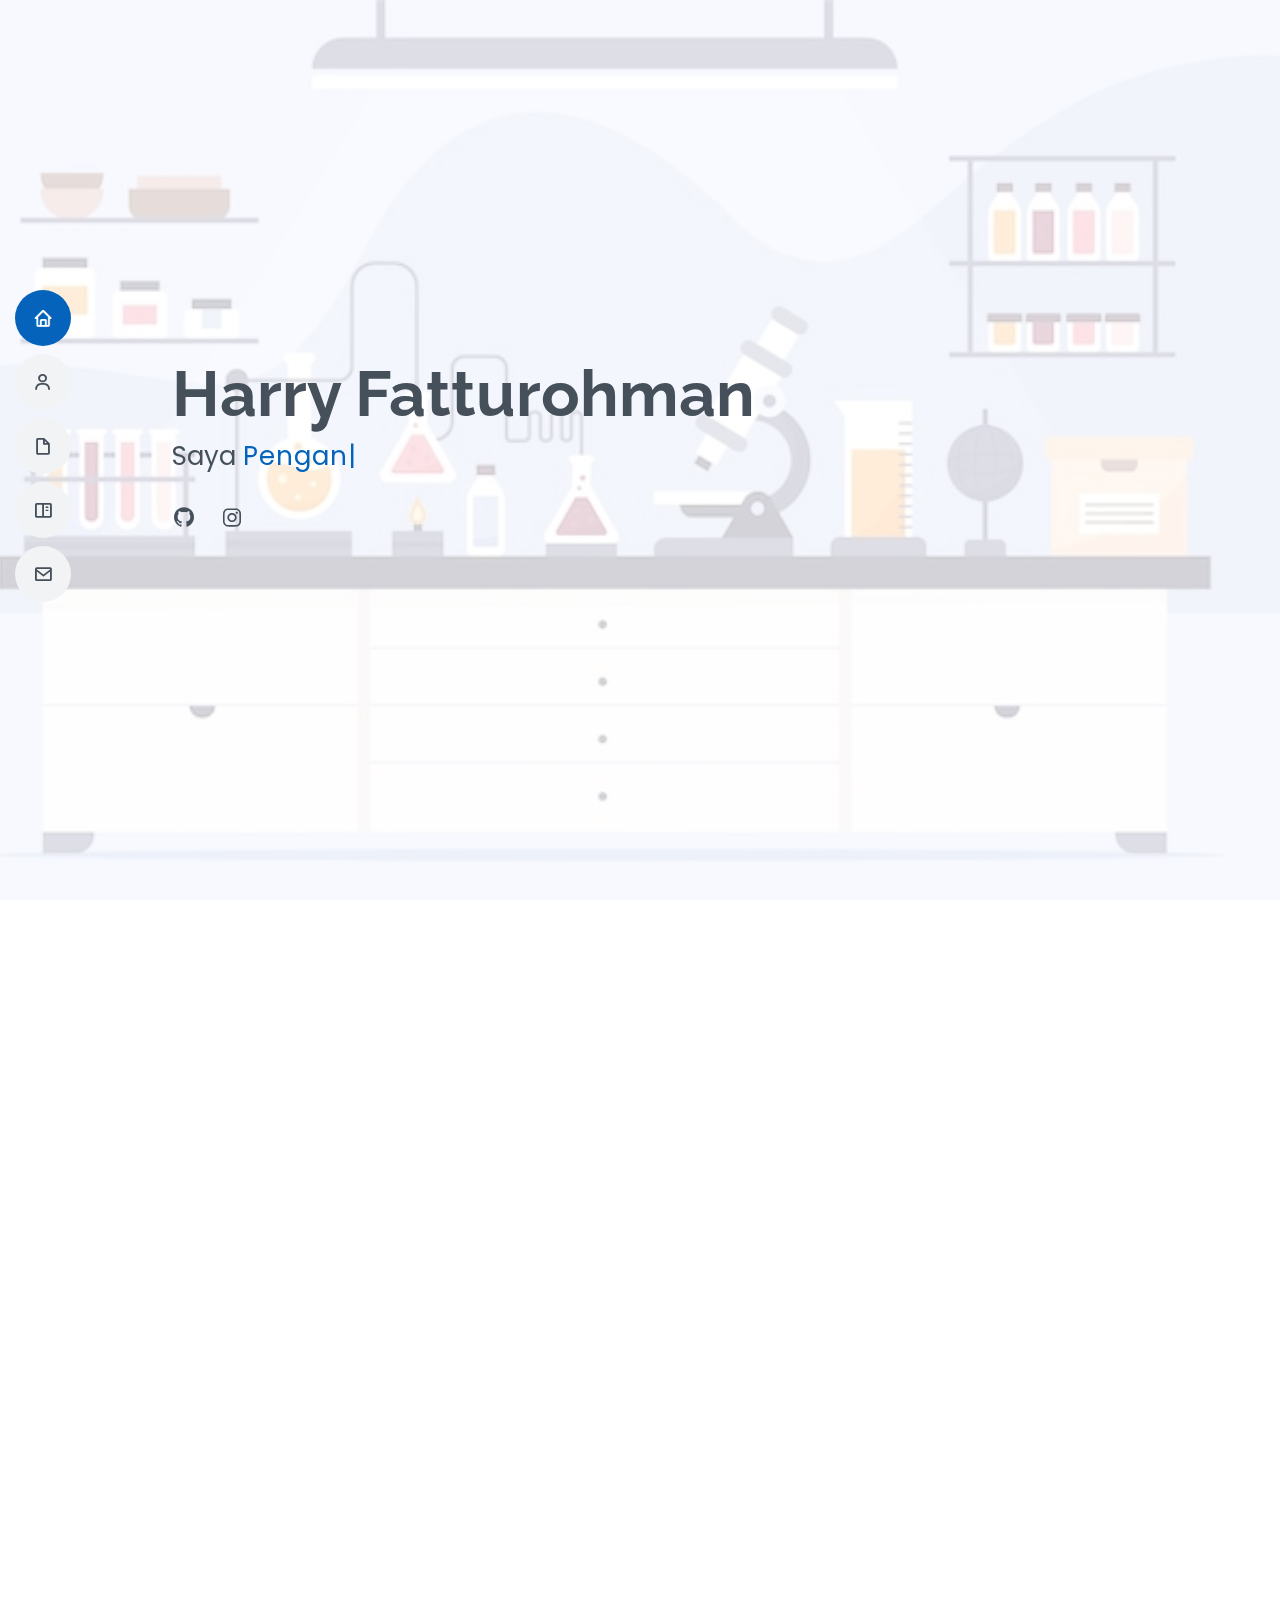
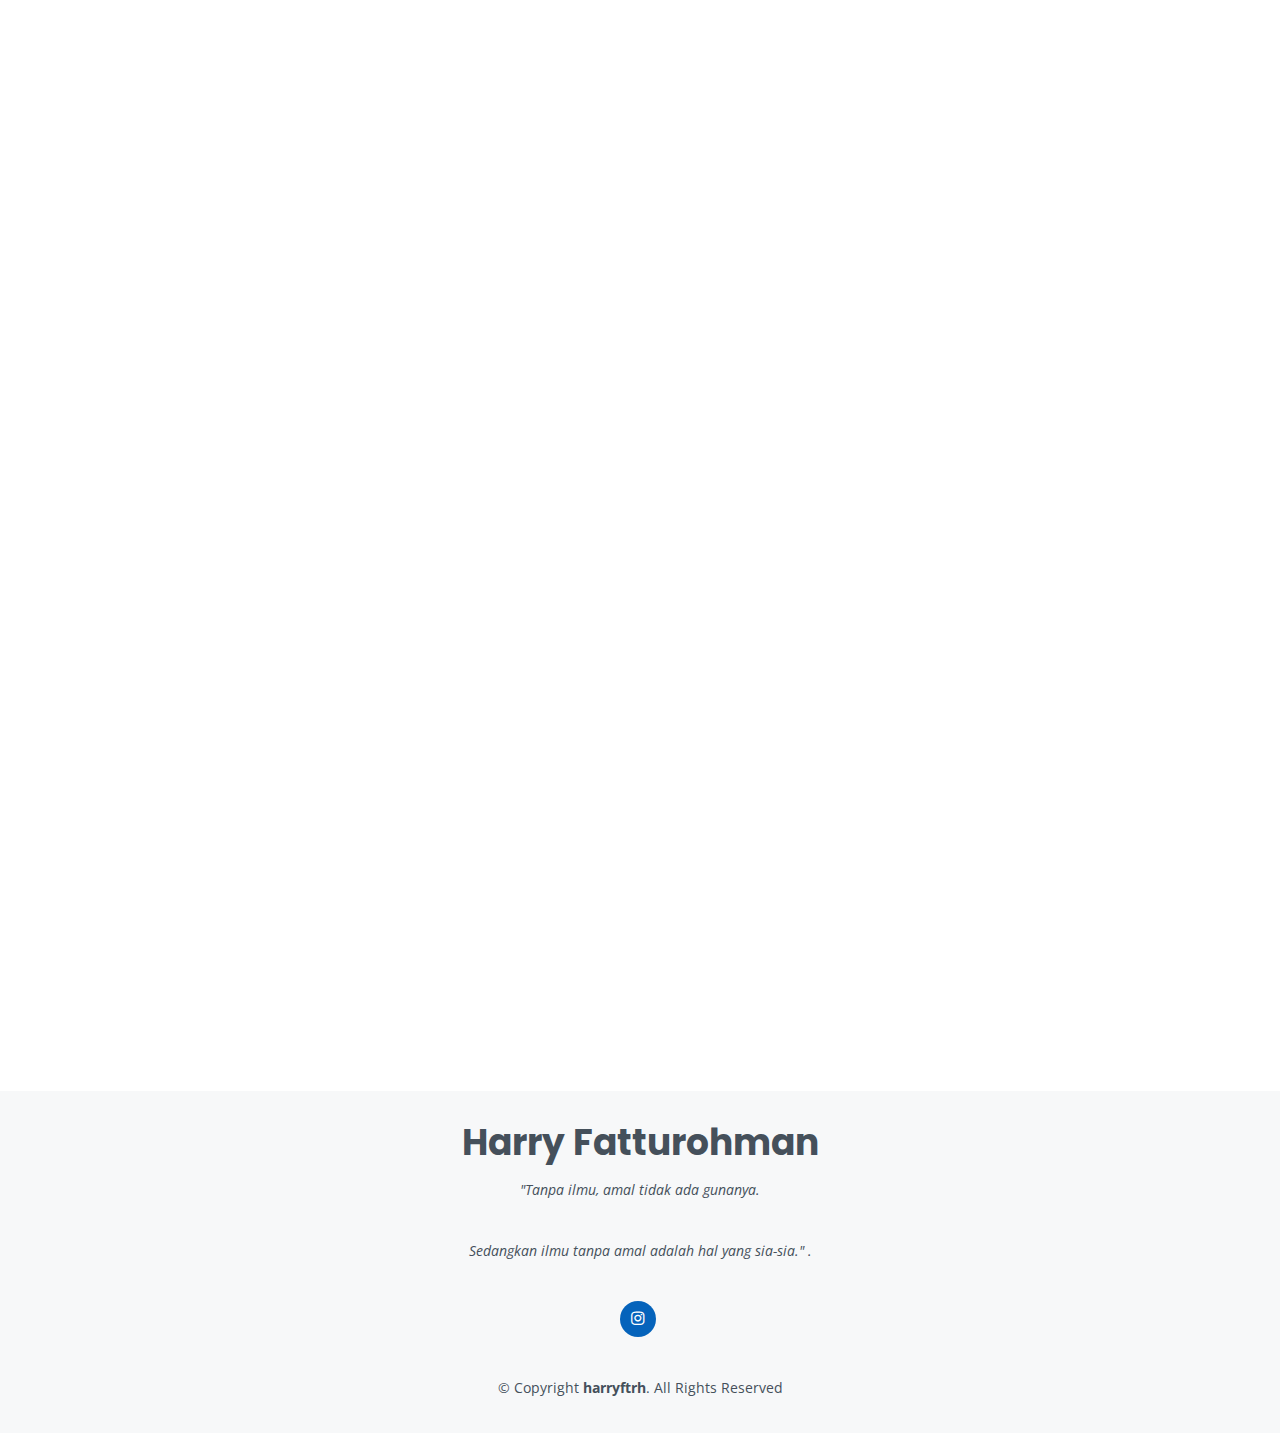
<file: index.html>
<!DOCTYPE html>
<html lang="en">

<head>
  <meta charset="utf-8">
  <meta content="width=device-width, initial-scale=1.0" name="viewport">

  <title>Harry Fatturohman</title>
  <meta content="" name="description">
  <meta content="" name="keywords">

  <!-- Favicons -->
  <link href="assets/img/fav.png" rel="icon">
  <link href="assets/img/fav.png" rel="apple-touch-icon">

  <!-- Google Fonts -->
  <link href="https://fonts.googleapis.com/css?family=Open+Sans:300,300i,400,400i,600,600i,700,700i|Raleway:300,300i,400,400i,500,500i,600,600i,700,700i|Poppins:300,300i,400,400i,500,500i,600,600i,700,700i" rel="stylesheet">

  <!-- Vendor CSS Files -->
  <link href="assets/vendor/aos/aos.css" rel="stylesheet">
  <link href="assets/vendor/bootstrap/css/bootstrap.min.css" rel="stylesheet">
  <link href="assets/vendor/bootstrap-icons/bootstrap-icons.css" rel="stylesheet">
  <link href="assets/vendor/boxicons/css/boxicons.min.css" rel="stylesheet">
  <link href="assets/vendor/glightbox/css/glightbox.min.css" rel="stylesheet">
  <link href="assets/vendor/swiper/swiper-bundle.min.css" rel="stylesheet">

  <!-- Template Main CSS File -->
  <link href="assets/css/style.css" rel="stylesheet">
</head>

<body>

  <!-- ======= Mobile nav toggle button ======= -->
  <button type="button" class="mobile-nav-toggle d-xl-none"><i class="bi bi-list mobile-nav-toggle"></i></button>
  <i class="bi bi-list mobile-nav-toggle d-lg-none"></i>
  <!-- ======= Header ======= -->
  <header id="header" class="d-flex flex-column justify-content-center">

    <nav id="navbar" class="navbar nav-menu">
      <ul>
        <li><a href="#hero" class="nav-link scrollto active"><i class="bx bx-home"></i> <span>Home</span></a></li>
        <li><a href="#about" class="nav-link scrollto"><i class="bx bx-user"></i> <span>About</span></a></li>
        <li><a href="#resume" class="nav-link scrollto"><i class="bx bx-file-blank"></i> <span>Resume</span></a></li>
        <li><a href="#portfolio" class="nav-link scrollto"><i class="bx bx-book-content"></i> <span>Portfolio</span></a></li>
        <!-- <li><a href="#services" class="nav-link scrollto"><i class="bx bx-server"></i> <span>Services</span></a></li> -->
        <li><a href="#contact" class="nav-link scrollto"><i class="bx bx-envelope"></i> <span>Contact</span></a></li>
      </ul>
    </nav><!-- .nav-menu -->

  </header><!-- End Header -->

  <!-- ======= Hero Section ======= -->
  <section id="hero" class="d-flex flex-column justify-content-center">
    <div class="container" data-aos="zoom-in" data-aos-delay="100">
      <h1>Harry Fatturohman</h1>
      <p>Saya  <span class="typed" data-typed-items="Penganalisi, Mencegah Fraud, Pengelolah Data, Freelancer"></span></p>
      <div class="social-links">
        <a href="https://harryftrh.github.io/web/" class="github"><i class="bx bxl-github"></i></a>
        <a href="#" class="instagram"><i class="bx bxl-instagram"></i></a>
      </div>
    </div>
  </section><!-- End Hero -->

  <main id="main">

    <!-- ======= About Section ======= -->
    <section id="about" class="about">
      <div class="container" data-aos="fade-up">

        <div class="section-title">
          <h2>Tentang Saya</h2>
          <p>Pemimpin tim yang berdedikasi dengan kemampuan untuk mengelola dan mencapai tujuan proyek secara efektif, memanfaatkan pemahaman kompleks saya tentang konsep rekayasa sistem. Memunculkan rekam jejak yang terbukti dalam meneliti dan menganalisis proses dan prosedur bisnis secara efektif serta merancang dan menerapkan solusi bisnis. Memunculkan dorongan untuk unggul sebagai anggota staf yang berdedikasi, dan berkomunikasi dengan baik dengan karyawan dan atasan. Terampil dalam mengawasi pemeliharaan dan pemeliharaan fasilitas kecil dan besar, serta mengomunikasikan masalah dan kekhawatiran kepada orang yang tepat.</p>
        </div>

        <div class="row">
          <div class="col-lg-4">
            <img src="assets/img/jas.png" class="img-fluid" alt="">
          </div>
          <div class="col-lg-8 pt-4 pt-lg-0 content">
            <h3>Analisis Proses Bisnis  &amp; Mencegah Fraud.</h3>
            <p class="fst-italic">
              Memberikan pelayanan kesehatan yang didasarkan dengan pengetahuan tentunya adalah hal yang menantang bagi
saya yang merupakan lulusan baru, selain itu saya yakin pekerjaan ini dapat memberikan banyak ilmu baru yang
belum saya pelajari semasa kuliah.
            </p>
            <div class="row">
              <div class="col-lg-6">
                <ul>
                  <li><i class="bi bi-chevron-right"></i> <strong>Lahir:</strong> <span>27 Juli 1993</span></li>
                  <li><i class="bi bi-chevron-right"></i> <strong>Website:</strong> <span>https://harryftrh.github.io/web/</span></li>
                  <!-- <li><i class="bi bi-chevron-right"></i> <strong>Phone:</strong> <span>xx</span></li> -->
                  <li><i class="bi bi-chevron-right"></i> <strong>Kota:</strong> <span>DKI Jakarta, Jakarta Pusat, Indonesia</span></li>
                </ul>
              </div>
              <div class="col-lg-6">
                <ul>
                  <li><i class="bi bi-chevron-right"></i> <strong>Usia:</strong> <span>30</span></li>
                  <li><i class="bi bi-chevron-right"></i> <strong>Degree:</strong> <span>Sistem Informasi</span></li>
                  <!-- <li><i class="bi bi-chevron-right"></i> <strong>Email:</strong> <span></span></li> -->
                  <li><i class="bi bi-chevron-right"></i> <strong>Freelance:</strong> <span>Available</span></li>
                </ul>
              </div>
            </div>
            <!-- <p>
              Officiis eligendi itaque labore et dolorum mollitia officiis optio vero. Quisquam sunt adipisci omnis et ut. Nulla accusantium dolor incidunt officia tempore. Et eius omnis.
              Cupiditate ut dicta maxime officiis quidem quia. Sed et consectetur qui quia repellendus itaque neque. Aliquid amet quidem ut quaerat cupiditate. Ab et eum qui repellendus omnis culpa magni laudantium dolores. -->
            </p>
          </div>
        </div>

      </div>
    </section><!-- End About Section -->

    <!-- ======= Facts Section ======= -->
    <section id="facts" class="facts">
      <div class="container" data-aos="fade-up">

        <div class="section-title">
          <h2>Facts</h2>
          <p>Membuat sistem Kalkulator Untuk Sales Distributor dan Principle dengan menggunakan Microsoft excel & Serta estimasi total diskon yg akan digunakan oleh Principle.</p>
        </div>

        <div class="row">

          <div class="col-lg-3 col-md-6">
            <div class="count-box">
              <i class="bi bi-emoji-smile"></i>
              <span data-purecounter-start="0" data-purecounter-end="50 " data-purecounter-duration="1" class="purecounter"></span>
              <p>Happy Clients</p>
            </div>
          </div>

          <div class="col-lg-3 col-md-6 mt-5 mt-lg-0">
            <div class="count-box">
              <i class="bi bi-headset"></i>
              <span data-purecounter-start="0" data-purecounter-end="365" data-purecounter-duration="1" class="purecounter"></span>
              <p>Hours Of Support</p>
            </div>
          </div>

        </div>

      </div>
    </section><!-- End Facts Section -->

    <!-- ======= Skills Section ======= -->
    <section id="skills" class="skills section-bg">
      <div class="container" data-aos="fade-up">

        <div class="section-title">
          <h2>Skills</h2>
          <p>.</p>
        </div>

        <div class="row skills-content">

          <div class="col-lg-6">

            <div class="progress">
              <span class="skill">HTML <i class="val">50 %</i></span>
              <div class="progress-bar-wrap">
                <div class="progress-bar" role="progressbar" aria-valuenow="50" aria-valuemin="0" aria-valuemax="50"></div>
              </div>
            </div>

            <div class="progress">
              <span class="skill">CSS <i class="val">30%</i></span>
              <div class="progress-bar-wrap">
                <div class="progress-bar" role="progressbar" aria-valuenow="30" aria-valuemin="0" aria-valuemax="30"></div>
              </div>
            </div>

            <div class="progress">
              <span class="skill">PHP  <i class="val">30%</i></span>
              <div class="progress-bar-wrap">
                <div class="progress-bar" role="progressbar" aria-valuenow="30" aria-valuemin="0" aria-valuemax="30"></div>
              </div>
            </div>

          </div>

          <div class="col-lg-6">

            <div class="progress">
              <span class="skill">Microsoft <i class="val">80%</i></span>
              <div class="progress-bar-wrap">
                <div class="progress-bar" role="progressbar" aria-valuenow="80" aria-valuemin="0" aria-valuemax="100"></div>
              </div>
            </div>

            <div class="progress">
              <span class="skill">FilmOra  <i class="val">55%</i></span>
              <div class="progress-bar-wrap">
                <div class="progress-bar" role="progressbar" aria-valuenow="55" aria-valuemin="0" aria-valuemax="100"></div>
              </div>
            </div>

          </div>

        </div>

      </div>
    </section><!-- End Skills Section -->

    <!-- ======= Resume Section ======= -->
    <section id="resume" class="resume">
      <div class="container" data-aos="fade-up">

        <div class="section-title">
          <h2>Resume</h2>
          <p>Sebagai pemimpin tim yang berdedikasi, saya memiliki kemampuan yang terbukti untuk mengelola dan mencapai tujuan proyek secara efektif. Latar belakang saya yang kuat dalam konsep rekayasa sistem telah memberikan kontribusi positif terhadap keberhasilan proyek-proyek sebelumnya.</p>
        </div>

        <div class="row">
          <div class="col-lg-6">
            <h3 class="resume-title">Sumary</h3>
            <div class="resume-item pb-0">
              <h4>harry Fatturohman</h4>
              <p><em>Inovasi Bisnis: Mengidentifikasi dan menerapkan solusi inovatif untuk meningkatkan operasi dan mencapai tujuan organisasi.
                <p>Manajemen Fasilitas: Terampil dalam mengawasi pemeliharaan dan pemeliharaan fasilitas kecil dan besar.
                Memastikan bahwa fasilitas beroperasi dengan optimal untuk mendukung kegiatan bisnis.</p> 
                Dedikasi dan Keunggulan: Dorongan untuk unggul sebagai anggota staf yang berdedikasi, membawa semangat positif ke tim, dan memotivasi anggota tim untuk mencapai hasil terbaik.
                </p>
              </em></p>
            </div>

            <h3 class="resume-title">Education</h3>
            <div class="resume-item">
              <h4>Strata 1  &amp; Sistem Informasi </h4>
              <h5>2022 - 2023</h5>
              <p><em>universitas Nusa Mandiri, Dki Jakrta, Jakarta Pusat </em></p>

            </div>
            <div class="resume-item">
              <h4>Diploma 3  &amp; Managemen Informatika</h4>
              <h5>2010 - 2014</h5>
              <p><em>Universita Bina Sarana Informatika, Dki Jakrta, Jakarta Pusat</em></p>
            </div>
          </div>
          <div class="col-lg-6">
            <h3 class="resume-title">Professional Experience</h3>
            <div class="resume-item">
              <h4>Supervisor Olin Implementasi</h4>
              <h5>2024 - Presents </h5>
              <p><em>Dki jakarta, Jakarta Selatan, DKI </em></p>
              <ul>
                <li>Meminpin Migrasi database dari custamer.</li>
                <li>Memastikan database berjalan di aplikasi baru.</li>
                <li>Training cara penggunaan aplikasi.</li>
                <li>Memastikan tidak ada bug di aplikasi.</li>
                <li>Mereport bug yang di temukan di aplikasi.</li>
                <li>Menerjemahkan bahasa permintaaan fitur baru dari sales ke programer.</li>
              </ul>
            </div>
            <div class="resume-item">
              <h4>PIC - Anti Fraud</h4>
              <h5>2023 - 2024</h5>
              <p><em>Dki jakarta, Jakarta Pusat, DKI </em></p>
              <ul>
                <li>Lead in the PIC ,Membuat Tamplate Stock Opname Jabodebek.</li>
                <li>Membuat report hasil stock opname untuk hasil akhir. </li>
                <li>Membuat report stok in out dari pbf untuk partner kerjasama halodoc</li>
                <li>Menambahkan item baru untuk aplikasi kasir halodoc</li>
                <li>Mengapdate harga aplikasi halodoc</li>
                <li>Menghitung transaksi perhari yang dilakukan partner kerjasama halodoc.</li>
              </ul>
            </div>
            <div class="resume-item">
              <h4>SPO PT. Infomedia Solusi Humanika (Taisho)</h4>
              <h5>2019 - 2021 </h5>
              <p><em>Dki jakarta, Jakarta Pusat, DKI </em></p>
              <ul>
                <li>Implementasikan program bulanan dan membuat kontrak kerjasama.</li>
                <li>Bekerja sama dengan distributor untuk pesanan dan pengiriman.</li>
                <li>Menangani komplain apotek, toko obat dan pedagang besar farmasi.</li>
                <li>Menghitung prentasi klaim diskon program dan mengajukan diskon.</li>
              </ul>
            </div>
            <div class="resume-item">
              <h4>Store Leader PT. Circle k Indonesia Utama</h4>
              <h5>2012 - 2015 </h5>
              <p><em>Dki jakarta, Jakarta Pusat, DKI </em></p>
              <ul>
                <li>Bekerja untuk memastikan pengalaman pelanggan yang positif dan bebas gangguan.</li>
                <li>Menyelesaikan perselisihan pelanggan dengan cara yang profesional dan menyenangkan.</li>
                <li>Mengidentifikasi dan memaksimalkan peluang penjualan, dan meningkatkan tingkat retensi pelanggan.</li>
                <li>Bekerja untuk memastikan lingkungan penjualan yang rapi dan menarik, dan membantu dalam pengaturan tampilan visual.</li>
              </ul>
            </div>
          </div>
        </div>

      </div>
    </section><!-- End Resume Section -->

    <!-- ======= Portfolio Section ======= -->
    <section id="portfolio" class="portfolio section-bg">
      <div class="container" data-aos="fade-up">

        <div class="section-title">
          <h2>Portfolio</h2>
          <p>Rekam jejak yang terbukti dalam meneliti dan menganalisis proses dan prosedur bisnis secara efektif serta merancang dan menerapkan solusi bisnis.</p>
        </div>

        <div class="row">
          <div class="col-lg-12 d-flex justify-content-center" data-aos="fade-up" data-aos-delay="100">
            <ul id="portfolio-flters">
              <li data-filter="*" class="filter-active">All</li>
              <li data-filter=".filter-app">App</li>
              <li data-filter=".filter-card">Microsoft</li>
              <li data-filter=".filter-web">Desain</li>
            </ul>
          </div>
        </div>

        <div class="row portfolio-container" data-aos="fade-up" data-aos-delay="200">

          <div class="col-lg-4 col-md-6 portfolio-item filter-app">
            <div class="portfolio-wrap">
              <img src="assets/img/portfolio/Dashboard.jpeg" class="img-fluid" alt="">
              <div class="portfolio-info">
                <h4>App</h4>
                <p>App</p>
                <div class="portfolio-links">
                  <a href="assets/img/portfolio/Dashboard.jpeg" data-gallery="portfolioGallery" class="portfolio-lightbox" title="App 1"><i class="bx bx-plus"></i></a>
                  <a href="portfolio-details.html" class="portfolio-details-lightbox" data-glightbox="type: external" title="Portfolio Details"><i class="bx bx-link"></i></a>
                </div>
              </div>
            </div>
          </div>

          <div class="col-lg-4 col-md-6 portfolio-item filter-web">
            <div class="portfolio-wrap">
              <img src="assets/img/portfolio/html.jpeg" class="img-fluid" alt="">
              <div class="portfolio-info">
                <h4>Web</h4>
                <p>Web</p>
                <div class="portfolio-links">
                  <a href="assets/img/portfolio/html.jpeg" data-gallery="portfolioGallery" class="portfolio-lightbox" title="Web 3"><i class="bx bx-plus"></i></a>
                  <a href="portfolio-details.html" class="portfolio-details-lightbox" data-glightbox="type: external" title="Portfolio Details"><i class="bx bx-link"></i></a>
                </div>
              </div>
            </div>
          </div>

          <div class="col-lg-4 col-md-6 portfolio-item filter-app">
            <div class="portfolio-wrap">
              <img src="assets/img/portfolio/datatoko.jpeg" class="img-fluid" alt="">
              <div class="portfolio-info">
                <h4>App</h4>
                <p>App</p>
                <div class="portfolio-links">
                  <a href="assets/img/portfolio/datatoko.jpeg" data-gallery="portfolioGallery" class="portfolio-lightbox" title="App 2"><i class="bx bx-plus"></i></a>
                  <a href="portfolio-details.html" class="portfolio-details-lightbox" data-glightbox="type: external" title="Portfolio Details"><i class="bx bx-link"></i></a>
                </div>
              </div>
            </div>
          </div>

          <div class="col-lg-4 col-md-6 portfolio-item filter-card">
            <div class="portfolio-wrap">
              <img src="assets/img/portfolio/out.jpeg" class="img-fluid" alt="">
              <div class="portfolio-info">
                <h4>Dashboard</h4>
                <p>Rekap</p>
                <div class="portfolio-links">
                  <a href="assets/img/portfolio/out.jpeg" data-gallery="portfolioGallery" class="portfolio-lightbox" title="Card 2"><i class="bx bx-plus"></i></a>
                  <a href="portfolio-details.html" class="portfolio-details-lightbox" data-glightbox="type: external" title="Portfolio Details"><i class="bx bx-link"></i></a>
                </div>
              </div>
            </div>
          </div>

          <div class="col-lg-4 col-md-6 portfolio-item filter-web">
            <div class="portfolio-wrap">
              <img src="assets/img/portfolio/exceldashboard.jpeg" class="img-fluid" alt="">
              <div class="portfolio-info">
                <h4>Web 2</h4>
                <p>Web</p>
                <div class="portfolio-links">
                  <a href="assets/img/portfolio/exceldashboard.jpeg" data-gallery="portfolioGallery" class="portfolio-lightbox" title="Web 2"><i class="bx bx-plus"></i></a>
                  <a href="portfolio-details.html" class="portfolio-details-lightbox" data-glightbox="type: external" title="Portfolio Details"><i class="bx bx-link"></i></a>
                </div>
              </div>
            </div>
          </div>

          <div class="col-lg-4 col-md-6 portfolio-item filter-app">
            <div class="portfolio-wrap">
              <img src="assets/img/portfolio/update.jpeg" class="img-fluid" alt="">
              <div class="portfolio-info">
                <h4>App</h4>
                <p>App</p>
                <div class="portfolio-links">
                  <a href="assets/img/portfolio/update.jpeg" data-gallery="portfolioGallery" class="portfolio-lightbox" title="App 3"><i class="bx bx-plus"></i></a>
                  <a href="portfolio-details.html" class="portfolio-details-lightbox" data-glightbox="type: external" title="Portfolio Details"><i class="bx bx-link"></i></a>
                </div>
              </div>
            </div>
          </div>

          <div class="col-lg-4 col-md-6 portfolio-item filter-card">
            <div class="portfolio-wrap">
              <img src="assets/img/portfolio/rekap.jpeg" class="img-fluid" alt="">
              <div class="portfolio-info">
                <h4>Card 1</h4>
                <p>Card</p>
                <div class="portfolio-links">
                  <a href="assets/img/portfolio/rekap.jpeg" data-gallery="portfolioGallery" class="portfolio-lightbox" title="Card 1"><i class="bx bx-plus"></i></a>
                  <a href="portfolio-details.html" class="portfolio-details-lightbox" data-glightbox="type: external" title="Portfolio Details"><i class="bx bx-link"></i></a>
                </div>
              </div>
            </div>
          </div>

          <div class="col-lg-4 col-md-6 portfolio-item filter-card">
            <div class="portfolio-wrap">
              <img src="assets/img/portfolio/in.jpeg" class="img-fluid" alt="">
              <div class="portfolio-info">
                <h4>Card 3</h4>
                <p>Card</p>
                <div class="portfolio-links">
                  <a href="assets/img/portfolio/in.jpeg" data-gallery="portfolioGallery" class="portfolio-lightbox" title="Card 3"><i class="bx bx-plus"></i></a>
                  <a href="portfolio-details.html" class="portfolio-details-lightbox" data-glightbox="type: external" title="Portfolio Details"><i class="bx bx-link"></i></a>
                </div>
              </div>
            </div>
          </div>

          <div class="col-lg-4 col-md-6 portfolio-item filter-web">
            <div class="portfolio-wrap">
              <img src="assets/img/portfolio/a1.jpeg" class="img-fluid" alt="">
              <div class="portfolio-info">
                <h4>Web 3</h4>
                <p>Web</p>
                <div class="portfolio-links">
                  <a href="assets/img/portfolio/a1.jpeg" data-gallery="portfolioGallery" class="portfolio-lightbox" title="Web 3"><i class="bx bx-plus"></i></a>
                  <a href="portfolio-details.html" class="portfolio-details-lightbox" data-glightbox="type: external" title="Portfolio Details"><i class="bx bx-link"></i></a>
                </div>
              </div>
            </div>
          </div>

        </div>

      </div>
    </section><!-- End Portfolio Section -->

    <!-- ======= Services Section ======= -->
    <!-- <section id="services" class="services">
      <div class="container" data-aos="fade-up">

        <div class="section-title">
          <h2>Services</h2>
          <p>Magnam dolores commodi suscipit. Necessitatibus eius consequatur ex aliquid fuga eum quidem. Sit sint consectetur velit. Quisquam quos quisquam cupiditate. Et nemo qui impedit suscipit alias ea. Quia fugiat sit in iste officiis commodi quidem hic quas.</p>
        </div>

        <div class="row">

          <div class="col-lg-4 col-md-6 d-flex align-items-stretch" data-aos="zoom-in" data-aos-delay="100">
            <div class="icon-box iconbox-blue">
              <div class="icon">
                <svg width="100" height="100" viewBox="0 0 600 600" xmlns="http://www.w3.org/2000/svg">
                  <path stroke="none" stroke-width="0" fill="#f5f5f5" d="M300,521.0016835830174C376.1290562159157,517.8887921683347,466.0731472004068,529.7835943286574,510.70327084640275,468.03025145048787C554.3714126377745,407.6079735673963,508.03601936045806,328.9844924480964,491.2728898941984,256.3432110539036C474.5976632858925,184.082847569629,479.9380746630129,96.60480741107993,416.23090153303,58.64404602377083C348.86323505073057,18.502131276798302,261.93793281208167,40.57373210992963,193.5410806939664,78.93577620505333C130.42746243093433,114.334589627462,98.30271207620316,179.96522072025542,76.75703585869454,249.04625023123273C51.97151888228291,328.5150500222984,13.704378332031375,421.85034740162234,66.52175969318436,486.19268352777647C119.04800174914682,550.1803526380478,217.28368757567262,524.383925680826,300,521.0016835830174"></path>
                </svg>
                <i class="bx bxl-dribbble"></i>
              </div>
              <h4><a href="">Lorem Ipsum</a></h4>
              <p>Voluptatum deleniti atque corrupti quos dolores et quas molestias excepturi</p>
            </div>
          </div>

          <div class="col-lg-4 col-md-6 d-flex align-items-stretch mt-4 mt-md-0" data-aos="zoom-in" data-aos-delay="200">
            <div class="icon-box iconbox-orange ">
              <div class="icon">
                <svg width="100" height="100" viewBox="0 0 600 600" xmlns="http://www.w3.org/2000/svg">
                  <path stroke="none" stroke-width="0" fill="#f5f5f5" d="M300,582.0697525312426C382.5290701553225,586.8405444964366,449.9789794690241,525.3245884688669,502.5850820975895,461.55621195738473C556.606425686781,396.0723002908107,615.8543463187945,314.28637112970534,586.6730223649479,234.56875336149918C558.9533121215079,158.8439757836574,454.9685369536778,164.00468322053177,381.49747125262974,130.76875717737553C312.15926192815925,99.40240125094834,248.97055460311594,18.661163978235184,179.8680185752513,50.54337015887873C110.5421016452524,82.52863877960104,119.82277516462835,180.83849132639028,109.12597500060166,256.43424936330496C100.08760227029461,320.3096726198365,92.17705696193138,384.0621239912766,124.79988738764834,439.7174275375508C164.83382741302287,508.01625554203684,220.96474134820875,577.5009287672846,300,582.0697525312426"></path>
                </svg>
                <i class="bx bx-file"></i>
              </div>
              <h4><a href="">Sed Perspiciatis</a></h4>
              <p>Duis aute irure dolor in reprehenderit in voluptate velit esse cillum dolore</p>
            </div>
          </div>

          <div class="col-lg-4 col-md-6 d-flex align-items-stretch mt-4 mt-lg-0" data-aos="zoom-in" data-aos-delay="300">
            <div class="icon-box iconbox-pink">
              <div class="icon">
                <svg width="100" height="100" viewBox="0 0 600 600" xmlns="http://www.w3.org/2000/svg">
                  <path stroke="none" stroke-width="0" fill="#f5f5f5" d="M300,541.5067337569781C382.14930387511276,545.0595476570109,479.8736841581634,548.3450877840088,526.4010558755058,480.5488172755941C571.5218469581645,414.80211281144784,517.5187510058486,332.0715597781072,496.52539010469104,255.14436215662573C477.37192572678356,184.95920475031193,473.57363656557914,105.61284051026155,413.0603344069578,65.22779650032875C343.27470386102294,18.654635553484475,251.2091493199835,5.337323636656869,175.0934190732945,40.62881213300186C97.87086631185822,76.43348514350839,51.98124368387456,156.15599469081315,36.44837278890362,239.84606092416172C21.716077023791087,319.22268207091537,43.775223500013084,401.1760424656574,96.891909868211,461.97329694683043C147.22146801428983,519.5804099606455,223.5754009179313,538.201503339737,300,541.5067337569781"></path>
                </svg>
                <i class="bx bx-tachometer"></i>
              </div>
              <h4><a href="">Magni Dolores</a></h4>
              <p>Excepteur sint occaecat cupidatat non proident, sunt in culpa qui officia</p>
            </div>
          </div>

          <div class="col-lg-4 col-md-6 d-flex align-items-stretch mt-4" data-aos="zoom-in" data-aos-delay="100">
            <div class="icon-box iconbox-yellow">
              <div class="icon">
                <svg width="100" height="100" viewBox="0 0 600 600" xmlns="http://www.w3.org/2000/svg">
                  <path stroke="none" stroke-width="0" fill="#f5f5f5" d="M300,503.46388370962813C374.79870501325706,506.71871716319447,464.8034551963731,527.1746412648533,510.4981551193396,467.86667711651364C555.9287308511215,408.9015244558933,512.6030010748507,327.5744911775523,490.211057578863,256.5855673507754C471.097692560561,195.9906835881958,447.69079081568157,138.11976852964426,395.19560036434837,102.3242989838813C329.3053358748298,57.3949838291264,248.02791733380457,8.279543830951368,175.87071277845988,42.242879143198664C103.41431057327972,76.34704239035025,93.79494320519305,170.9812938413882,81.28167332365135,250.07896920659033C70.17666984294237,320.27484674793965,64.84698225790005,396.69656628748305,111.28512138212992,450.4950937839243C156.20124167950087,502.5303643271138,231.32542653798444,500.4755392045468,300,503.46388370962813"></path>
                </svg>
                <i class="bx bx-layer"></i>
              </div>
              <h4><a href="">Nemo Enim</a></h4>
              <p>At vero eos et accusamus et iusto odio dignissimos ducimus qui blanditiis</p>
            </div>
          </div>

          <div class="col-lg-4 col-md-6 d-flex align-items-stretch mt-4" data-aos="zoom-in" data-aos-delay="200">
            <div class="icon-box iconbox-red">
              <div class="icon">
                <svg width="100" height="100" viewBox="0 0 600 600" xmlns="http://www.w3.org/2000/svg">
                  <path stroke="none" stroke-width="0" fill="#f5f5f5" d="M300,532.3542879108572C369.38199826031484,532.3153073249985,429.10787420159085,491.63046689027357,474.5244479745417,439.17860296908856C522.8885846962883,383.3225815378663,569.1668002868075,314.3205725914397,550.7432151929288,242.7694973846089C532.6665558377875,172.5657663291529,456.2379748765914,142.6223662098291,390.3689995646985,112.34683881706744C326.66090330228417,83.06452184765237,258.84405631176094,53.51806209861945,193.32584062364296,78.48882559362697C121.61183558270385,105.82097193414197,62.805066853699245,167.19869350419734,48.57481801355237,242.6138429142374C34.843463184063346,315.3850353017275,76.69343916112496,383.4422959591041,125.22947124332185,439.3748458443577C170.7312796277747,491.8107796887764,230.57421082200815,532.3932930995766,300,532.3542879108572"></path>
                </svg>
                <i class="bx bx-slideshow"></i>
              </div>
              <h4><a href="">Dele Cardo</a></h4>
              <p>Quis consequatur saepe eligendi voluptatem consequatur dolor consequuntur</p>
            </div>
          </div>

          <div class="col-lg-4 col-md-6 d-flex align-items-stretch mt-4" data-aos="zoom-in" data-aos-delay="300">
            <div class="icon-box iconbox-teal">
              <div class="icon">
                <svg width="100" height="100" viewBox="0 0 600 600" xmlns="http://www.w3.org/2000/svg">
                  <path stroke="none" stroke-width="0" fill="#f5f5f5" d="M300,566.797414625762C385.7384707136149,576.1784315230908,478.7894351017131,552.8928747891023,531.9192734346935,484.94944893311C584.6109503024035,417.5663521118492,582.489472248146,322.67544863468447,553.9536738515405,242.03673114598146C529.1557734026468,171.96086150256528,465.24506316201064,127.66468636344209,395.9583748389544,100.7403814666027C334.2173773831606,76.7482773500951,269.4350130405921,84.62216499799875,207.1952322260088,107.2889140133804C132.92018162631612,134.33871894543012,41.79353780512637,160.00259165414826,22.644507872594943,236.69541883565114C3.319112789854554,314.0945973066697,72.72355303640163,379.243833228382,124.04198916343866,440.3218312028393C172.9286146004772,498.5055451809895,224.45579914871206,558.5317968840102,300,566.797414625762"></path>
                </svg>
                <i class="bx bx-arch"></i>
              </div>
              <h4><a href="">Divera Don</a></h4>
              <p>Modi nostrum vel laborum. Porro fugit error sit minus sapiente sit aspernatur</p>
            </div>
          </div>

        </div>

      </div>
    </section> -->
    <!-- End Services Section -->

    <!-- ======= Testimonials Section ======= -->
    <!-- <section id="testimonials" class="testimonials section-bg">
      <div class="container" data-aos="fade-up">

        <div class="section-title">
          <h2>Testimonials</h2>
        </div>

        <div class="testimonials-slider swiper" data-aos="fade-up" data-aos-delay="100">
          <div class="swiper-wrapper">

            <div class="swiper-slide">
              <div class="testimonial-item">
                <img src="assets/img/testimonials/testimonials-1.jpg" class="testimonial-img" alt="">
                <h3>Saul Goodman</h3>
                <h4>Ceo &amp; Founder</h4>
                <p>
                  <i class="bx bxs-quote-alt-left quote-icon-left"></i>
                  Proin iaculis purus consequat sem cure digni ssim donec porttitora entum suscipit rhoncus. Accusantium quam, ultricies eget id, aliquam eget nibh et. Maecen aliquam, risus at semper.
                  <i class="bx bxs-quote-alt-right quote-icon-right"></i>
                </p>
              </div>
            </div>

            <div class="swiper-slide">
              <div class="testimonial-item">
                <img src="assets/img/testimonials/testimonials-2.jpg" class="testimonial-img" alt="">
                <h3>Sara Wilsson</h3>
                <h4>Designer</h4>
                <p>
                  <i class="bx bxs-quote-alt-left quote-icon-left"></i>
                  Export tempor illum tamen malis malis eram quae irure esse labore quem cillum quid cillum eram malis quorum velit fore eram velit sunt aliqua noster fugiat irure amet legam anim culpa.
                  <i class="bx bxs-quote-alt-right quote-icon-right"></i>
                </p>
              </div>
            </div>

            <div class="swiper-slide">
              <div class="testimonial-item">
                <img src="assets/img/testimonials/testimonials-3.jpg" class="testimonial-img" alt="">
                <h3>Jena Karlis</h3>
                <h4>Store Owner</h4>
                <p>
                  <i class="bx bxs-quote-alt-left quote-icon-left"></i>
                  Enim nisi quem export duis labore cillum quae magna enim sint quorum nulla quem veniam duis minim tempor labore quem eram duis noster aute amet eram fore quis sint minim.
                  <i class="bx bxs-quote-alt-right quote-icon-right"></i>
                </p>
              </div>
            </div>

            <div class="swiper-slide">
              <div class="testimonial-item">
                <img src="assets/img/testimonials/testimonials-4.jpg" class="testimonial-img" alt="">
                <h3>Matt Brandon</h3>
                <h4>Freelancer</h4>
                <p>
                  <i class="bx bxs-quote-alt-left quote-icon-left"></i>
                  Fugiat enim eram quae cillum dolore dolor amet nulla culpa multos export minim fugiat minim velit minim dolor enim duis veniam ipsum anim magna sunt elit fore quem dolore labore illum veniam.
                  <i class="bx bxs-quote-alt-right quote-icon-right"></i>
                </p>
              </div>
            </div>

            <div class="swiper-slide">
              <div class="testimonial-item">
                <img src="assets/img/testimonials/testimonials-5.jpg" class="testimonial-img" alt="">
                <h3>John Larson</h3>
                <h4>Entrepreneur</h4>
                <p>
                  <i class="bx bxs-quote-alt-left quote-icon-left"></i>
                  Quis quorum aliqua sint quem legam fore sunt eram irure aliqua veniam tempor noster veniam enim culpa labore duis sunt culpa nulla illum cillum fugiat legam esse veniam culpa fore nisi cillum quid.
                  <i class="bx bxs-quote-alt-right quote-icon-right"></i>
                </p>
              </div>
            </div>

          </div>
          <div class="swiper-pagination"></div>
        </div>

      </div>
    </section> -->
    <!-- End Testimonials Section -->

    <!-- ======= Contact Section ======= -->
    <section id="contact" class="contact">
      <div class="container" data-aos="fade-up">

        <div class="section-title">
          <h2>Contact</h2>
        </div>

        <div class="row mt-1">

          <div class="col-lg-4">
            <div class="info">
              <div class="address">
                <i class="bi bi-geo-alt"></i>
                <h4>Location:</h4>
                <p>Bendungan Jago N0 18</p>
              </div>

              <div class="email">
                <i class="bi bi-envelope"></i>
                <h4>Email:</h4>
                <p>harryftrh@xxx.com</p>
              </div>

              <div class="phone">
                <i class="bi bi-phone"></i>
                <h4>Call:</h4>
                <p>0813 89400 900</p>
              </div>

            </div>

          </div>

          <!-- <div class="col-lg-8 mt-5 mt-lg-0">

            <form action="forms/contact.php" method="post" role="form" class="php-email-form">
              <div class="row">
                <div class="col-md-6 form-group">
                  <input type="text" name="name" class="form-control" id="name" placeholder="Your Name" required>
                </div>
                <div class="col-md-6 form-group mt-3 mt-md-0">
                  <input type="email" class="form-control" name="email" id="email" placeholder="Your Email" required>
                </div>
              </div>
              <div class="form-group mt-3">
                <input type="text" class="form-control" name="subject" id="subject" placeholder="Subject" required>
              </div>
              <div class="form-group mt-3">
                <textarea class="form-control" name="message" rows="5" placeholder="Message" required></textarea>
              </div>
              <div class="my-3">
                <div class="loading">Loading</div>
                <div class="error-message"></div>
                <div class="sent-message">Your message has been sent. Thank you!</div>
              </div>
              <div class="text-center"><button type="submit">Send Message</button></div>
            </form>

          </div> -->

        </div>

      </div>
    </section><!-- End Contact Section -->

  </main><!-- End #main -->

  <!-- ======= Footer ======= -->
  <footer id="footer">
    <div class="container">
      <h3>Harry Fatturohman</h3>
      <p>"Tanpa ilmu, amal tidak ada gunanya.</p>
       <p>Sedangkan ilmu tanpa amal adalah hal yang sia-sia."
          .</p> 
      <div class="social-links">
        <a href="#" class="instagram"><i class="bx bxl-instagram"></i></a>
      </div>
      <div class="copyright">
        &copy; Copyright <strong><span>harryftrh</span></strong>. All Rights Reserved
      </div>
      <!-- <div class="credits">
        Designed by <a href="#">Harryftrh</a>
      </div> -->
    </div>
  </footer><!-- End Footer -->

  <div id="preloader"></div>
  <a href="#" class="back-to-top d-flex align-items-center justify-content-center"><i class="bi bi-arrow-up-short"></i></a>

  <!-- Vendor JS Files -->
  <script src="assets/vendor/purecounter/purecounter_vanilla.js"></script>
  <script src="assets/vendor/aos/aos.js"></script>
  <script src="assets/vendor/bootstrap/js/bootstrap.bundle.min.js"></script>
  <script src="assets/vendor/glightbox/js/glightbox.min.js"></script>
  <script src="assets/vendor/isotope-layout/isotope.pkgd.min.js"></script>
  <script src="assets/vendor/swiper/swiper-bundle.min.js"></script>
  <script src="assets/vendor/typed.js/typed.umd.js"></script>
  <script src="assets/vendor/waypoints/noframework.waypoints.js"></script>
  <script src="assets/vendor/php-email-form/validate.js"></script>

  <!-- Template Main JS File -->
  <script src="assets/js/main.js"></script>

</body>

</html>
</file>
<file: assets/css/style.css>
/**
* Template Name: MyResume
* Updated: Jan 29 2024 with Bootstrap v5.3.2
* Template URL: https://bootstrapmade.com/free-html-bootstrap-template-my-resume/
* Author: BootstrapMade.com
* License: https://bootstrapmade.com/license/
*/

/*--------------------------------------------------------------
# General
--------------------------------------------------------------*/
body {
  font-family: "Open Sans", sans-serif;
  color: #272829;
}

a {
  color: #0563bb;
  text-decoration: none;
}

a:hover {
  color: #067ded;
  text-decoration: none;
}

h1,
h2,
h3,
h4,
h5,
h6 {
  font-family: "Raleway", sans-serif;
}

/*--------------------------------------------------------------
# Back to top button
--------------------------------------------------------------*/
.back-to-top {
  position: fixed;
  visibility: hidden;
  opacity: 0;
  right: 15px;
  bottom: 15px;
  z-index: 996;
  background: #0563bb;
  width: 40px;
  height: 40px;
  border-radius: 50px;
  transition: all 0.4s;
}

.back-to-top i {
  font-size: 28px;
  color: #fff;
  line-height: 0;
}

.back-to-top:hover {
  background: #0678e3;
  color: #fff;
}

.back-to-top.active {
  visibility: visible;
  opacity: 1;
}

/*--------------------------------------------------------------
# Preloader
--------------------------------------------------------------*/
#preloader {
  position: fixed;
  top: 0;
  left: 0;
  right: 0;
  bottom: 0;
  z-index: 9999;
  overflow: hidden;
  background: #fff;
}

#preloader:before {
  content: "";
  position: fixed;
  top: calc(50% - 30px);
  left: calc(50% - 30px);
  border: 6px solid #0563bb;
  border-top-color: #fff;
  border-bottom-color: #fff;
  border-radius: 50%;
  width: 60px;
  height: 60px;
  animation: animate-preloader 1s linear infinite;
}

@keyframes animate-preloader {
  0% {
    transform: rotate(0deg);
  }

  100% {
    transform: rotate(360deg);
  }
}

/*--------------------------------------------------------------
# Disable aos animation delay on mobile devices
--------------------------------------------------------------*/
@media screen and (max-width: 768px) {
  [data-aos-delay] {
    transition-delay: 0 !important;
  }
}

/*--------------------------------------------------------------
# Header
--------------------------------------------------------------*/
#header {
  position: fixed;
  top: 0;
  left: 0;
  bottom: 0;
  z-index: 9997;
  transition: all 0.5s;
  padding: 15px;
  overflow-y: auto;
}

@media (max-width: 991px) {
  #header {
    width: 300px;
    background: #fff;
    border-right: 1px solid #e6e9ec;
    left: -300px;
  }
}

@media (min-width: 991px) {
  #main {
    margin-left: 100px;
  }
}

/*--------------------------------------------------------------
# Navigation Menu
--------------------------------------------------------------*/
/**
* Desktop Navigation 
*/
.nav-menu {
  padding: 0;
  display: block;
}

.nav-menu * {
  margin: 0;
  padding: 0;
  list-style: none;
}

.nav-menu>ul>li {
  position: relative;
  white-space: nowrap;
}

.nav-menu a,
.nav-menu a:focus {
  display: flex;
  align-items: center;
  color: #45505b;
  padding: 10px 18px;
  margin-bottom: 8px;
  transition: 0.3s;
  font-size: 15px;
  border-radius: 50px;
  background: #f2f3f5;
  height: 56px;
  width: 100%;
  overflow: hidden;
  transition: 0.3s;
}

.nav-menu a i,
.nav-menu a:focus i {
  font-size: 20px;
}

.nav-menu a span,
.nav-menu a:focus span {
  padding: 0 5px 0 7px;
  color: #45505b;
}

@media (min-width: 992px) {

  .nav-menu a,
  .nav-menu a:focus {
    width: 56px;
  }

  .nav-menu a span,
  .nav-menu a:focus span {
    display: none;
    color: #fff;
  }
}

.nav-menu a:hover,
.nav-menu .active,
.nav-menu .active:focus,
.nav-menu li:hover>a {
  color: #fff;
  background: #0563bb;
}

.nav-menu a:hover span,
.nav-menu .active span,
.nav-menu .active:focus span,
.nav-menu li:hover>a span {
  color: #fff;
}

.nav-menu a:hover,
.nav-menu li:hover>a {
  width: 100%;
  color: #fff;
}

.nav-menu a:hover span,
.nav-menu li:hover>a span {
  display: block;
}

/**
* Mobile Navigation 
*/
.mobile-nav-toggle {
  position: fixed;
  right: 10px;
  top: 10px;
  z-index: 9998;
  border: 0;
  background: none;
  font-size: 28px;
  transition: all 0.4s;
  outline: none !important;
  line-height: 0;
  cursor: pointer;
  border-radius: 50px;
  padding: 5px;
  -webkit-transition: all 0.4s;
  -moz-transition: all 0.4s;
  -ms-transition: all 0.4s;
  -o-transition: all 0.4s;
  -webkit-border-radius:;
  -moz-border-radius:;
  -ms-border-radius:;
  -o-border-radius:;
}

.mobile-nav-toggle i {
  color: #45505b;
}

.mobile-nav-active {
  overflow: hidden;
}

.mobile-nav-active #header {
  left: 0;
}

.mobile-nav-active .mobile-nav-toggle {
  color: #fff;
  background-color: #0563bb;
}

/*--------------------------------------------------------------
# Hero Section
--------------------------------------------------------------*/
#hero {
  width: 100%;
  height: 100vh;
  background: url("../img/rna.jpg") top right no-repeat;
  background-size: cover;
  position: relative;
}

@media (min-width: 992px) {
  #hero {
    padding-left: 160px;
  }
}

#hero:before {
  content: "";
  background: rgba(255, 255, 255, 0.8);
  position: absolute;
  bottom: 0;
  top: 0;
  left: 0;
  right: 0;
}

#hero h1 {
  margin: 0;
  font-size: 64px;
  font-weight: 700;
  line-height: 56px;
  color: #45505b;
}

#hero p {
  color: #45505b;
  margin: 15px 0 0 0;
  font-size: 26px;
  font-family: "Poppins", sans-serif;
}

#hero p span {
  color: #0563bb;
  letter-spacing: 1px;
}

#hero .social-links {
  margin-top: 30px;
}

#hero .social-links a {
  font-size: 24px;
  display: inline-block;
  color: #45505b;
  line-height: 1;
  margin-right: 20px;
  transition: 0.3s;
  -webkit-transition: 0.3s;
  -moz-transition: 0.3s;
  -ms-transition: 0.3s;
  -o-transition: 0.3s;
}

#hero .social-links a:hover {
  color: #0563bb;
}

@media (max-width: 992px) {
  #hero {
    text-align: center;
  }

  #hero h1 {
    font-size: 32px;
    line-height: 36px;
  }

  #hero p {
    margin-top: 10px;
    font-size: 20px;
    line-height: 24px;
  }
}

/*--------------------------------------------------------------
# Sections General
--------------------------------------------------------------*/
section {
  padding: 60px 0;
  overflow: hidden;
}

.section-title {
  text-align: center;
  padding-bottom: 30px;
}

.section-title h2 {
  font-size: 32px;
  font-weight: bold;
  text-transform: uppercase;
  margin-bottom: 20px;
  padding-bottom: 20px;
  position: relative;
  color: #45505b;
}

.section-title h2::before {
  content: "";
  position: absolute;
  display: block;
  width: 120px;
  height: 1px;
  background: #ddd;
  bottom: 1px;
  left: calc(50% - 60px);
}

.section-title h2::after {
  content: "";
  position: absolute;
  display: block;
  width: 40px;
  height: 3px;
  background: #0563bb;
  bottom: 0;
  left: calc(50% - 20px);
}

.section-title p {
  margin-bottom: 0;
}

/*--------------------------------------------------------------
# About
--------------------------------------------------------------*/
.about .content h3 {
  font-weight: 700;
  font-size: 26px;
  color: #728394;
}

.about .content ul {
  list-style: none;
  padding: 0;
}

.about .content ul li {
  margin-bottom: 20px;
  display: flex;
  align-items: center;
}

.about .content ul strong {
  margin-right: 10px;
}

.about .content ul i {
  font-size: 16px;
  margin-right: 5px;
  color: #0563bb;
  line-height: 0;
}

.about .content p:last-child {
  margin-bottom: 0;
}

/*--------------------------------------------------------------
# Facts
--------------------------------------------------------------*/
.facts .count-box {
  padding: 30px 30px 25px 30px;
  margin-top: 30px;
  width: 100%;
  position: relative;
  text-align: center;
  background: #fff;
}

.facts .count-box i {
  position: absolute;
  top: -25px;
  left: 50%;
  transform: translateX(-50%);
  font-size: 24px;
  background: #0563bb;
  color: #fff;
  border-radius: 50px;
  display: inline-flex;
  align-items: center;
  justify-content: center;
  width: 48px;
  height: 48px;
}

.facts .count-box span {
  font-size: 36px;
  display: block;
  font-weight: 600;
  color: #011426;
}

.facts .count-box p {
  padding: 0;
  margin: 0;
  font-family: "Raleway", sans-serif;
  font-size: 14px;
}

/*--------------------------------------------------------------
# Akills
--------------------------------------------------------------*/
.skills .progress {
  height: 60px;
  display: block;
  background: none;
  border-radius: 0;
}

.skills .progress .skill {
  padding: 10px 0;
  margin: 0;
  text-transform: uppercase;
  display: block;
  font-weight: 600;
  font-family: "Poppins", sans-serif;
  color: #45505b;
}

.skills .progress .skill .val {
  float: right;
  font-style: normal;
}

.skills .progress-bar-wrap {
  background: #f2f3f5;
}

.skills .progress-bar {
  width: 1px;
  height: 10px;
  transition: 0.9s;
  background-color: #0563bb;
}

/*--------------------------------------------------------------
# Resume
--------------------------------------------------------------*/
.resume .resume-title {
  font-size: 26px;
  font-weight: 700;
  margin-top: 20px;
  margin-bottom: 20px;
  color: #45505b;
}

.resume .resume-item {
  padding: 0 0 20px 20px;
  margin-top: -2px;
  border-left: 2px solid #0563bb;
  position: relative;
}

.resume .resume-item h4 {
  line-height: 18px;
  font-size: 18px;
  font-weight: 600;
  text-transform: uppercase;
  font-family: "Poppins", sans-serif;
  color: #0563bb;
  margin-bottom: 10px;
}

.resume .resume-item h5 {
  font-size: 16px;
  background: #f7f8f9;
  padding: 5px 15px;
  display: inline-block;
  font-weight: 600;
  margin-bottom: 10px;
}

.resume .resume-item ul {
  padding-left: 20px;
}

.resume .resume-item ul li {
  padding-bottom: 10px;
}

.resume .resume-item:last-child {
  padding-bottom: 0;
}

.resume .resume-item::before {
  content: "";
  position: absolute;
  width: 16px;
  height: 16px;
  border-radius: 50px;
  left: -9px;
  top: 0;
  background: #fff;
  border: 2px solid #0563bb;
}

/*--------------------------------------------------------------
# Portfolio
--------------------------------------------------------------*/
.portfolio .portfolio-item {
  margin-bottom: 30px;
}

.portfolio #portfolio-flters {
  padding: 0;
  margin: 0 auto 25px auto;
  list-style: none;
  text-align: center;
  background: #fff;
  border-radius: 50px;
  padding: 2px 15px;
}

.portfolio #portfolio-flters li {
  cursor: pointer;
  display: inline-block;
  padding: 10px 15px;
  font-size: 14px;
  font-weight: 600;
  line-height: 1;
  text-transform: uppercase;
  color: #272829;
  margin-bottom: 5px;
  transition: all 0.3s ease-in-out;
}

.portfolio #portfolio-flters li:hover,
.portfolio #portfolio-flters li.filter-active {
  color: #0563bb;
}

.portfolio #portfolio-flters li:last-child {
  margin-right: 0;
}

.portfolio .portfolio-wrap {
  transition: 0.3s;
  position: relative;
  overflow: hidden;
  z-index: 1;
  background: rgba(69, 80, 91, 0.8);
}

.portfolio .portfolio-wrap::before {
  content: "";
  background: rgba(255, 255, 255, 0.7);
  position: absolute;
  left: 30px;
  right: 30px;
  top: 30px;
  bottom: 30px;
  transition: all ease-in-out 0.3s;
  z-index: 2;
  opacity: 0;
}

.portfolio .portfolio-wrap .portfolio-info {
  opacity: 0;
  position: absolute;
  top: 0;
  left: 0;
  right: 0;
  bottom: 0;
  text-align: center;
  z-index: 3;
  transition: all ease-in-out 0.3s;
  display: flex;
  flex-direction: column;
  justify-content: center;
  align-items: center;
}

.portfolio .portfolio-wrap .portfolio-info::before {
  display: block;
  content: "";
  width: 48px;
  height: 48px;
  position: absolute;
  top: 35px;
  left: 35px;
  border-top: 3px solid #d7dce1;
  border-left: 3px solid #d7dce1;
  transition: all 0.5s ease 0s;
  z-index: 9994;
}

.portfolio .portfolio-wrap .portfolio-info::after {
  display: block;
  content: "";
  width: 48px;
  height: 48px;
  position: absolute;
  bottom: 35px;
  right: 35px;
  border-bottom: 3px solid #d7dce1;
  border-right: 3px solid #d7dce1;
  transition: all 0.5s ease 0s;
  z-index: 9994;
}

.portfolio .portfolio-wrap .portfolio-info h4 {
  font-size: 20px;
  color: #45505b;
  font-weight: 600;
}

.portfolio .portfolio-wrap .portfolio-info p {
  color: #45505b;
  font-size: 14px;
  text-transform: uppercase;
  padding: 0;
  margin: 0;
}

.portfolio .portfolio-wrap .portfolio-links {
  text-align: center;
  z-index: 4;
}

.portfolio .portfolio-wrap .portfolio-links a {
  color: #45505b;
  margin: 0 2px;
  font-size: 28px;
  display: inline-block;
  transition: 0.3s;
}

.portfolio .portfolio-wrap .portfolio-links a:hover {
  color: #148af9;
}

.portfolio .portfolio-wrap:hover::before {
  top: 0;
  left: 0;
  right: 0;
  bottom: 0;
  opacity: 1;
}

.portfolio .portfolio-wrap:hover .portfolio-info {
  opacity: 1;
}

.portfolio .portfolio-wrap:hover .portfolio-info::before {
  top: 15px;
  left: 15px;
}

.portfolio .portfolio-wrap:hover .portfolio-info::after {
  bottom: 15px;
  right: 15px;
}

/*--------------------------------------------------------------
# Portfolio Details
--------------------------------------------------------------*/
.portfolio-details {
  padding-top: 40px;
}

.portfolio-details .portfolio-details-slider img {
  width: 100%;
}

.portfolio-details .portfolio-details-slider .swiper-pagination {
  margin-top: 20px;
  position: relative;
}

.portfolio-details .portfolio-details-slider .swiper-pagination .swiper-pagination-bullet {
  width: 12px;
  height: 12px;
  background-color: #fff;
  opacity: 1;
  border: 1px solid #0563bb;
}

.portfolio-details .portfolio-details-slider .swiper-pagination .swiper-pagination-bullet-active {
  background-color: #0563bb;
}

.portfolio-details .portfolio-info {
  padding: 30px;
  box-shadow: 0px 0 30px rgba(69, 80, 91, 0.08);
}

.portfolio-details .portfolio-info h3 {
  font-size: 22px;
  font-weight: 700;
  margin-bottom: 20px;
  padding-bottom: 20px;
  border-bottom: 1px solid #eee;
}

.portfolio-details .portfolio-info ul {
  list-style: none;
  padding: 0;
  font-size: 15px;
}

.portfolio-details .portfolio-info ul li+li {
  margin-top: 10px;
}

.portfolio-details .portfolio-description {
  padding-top: 30px;
}

.portfolio-details .portfolio-description h2 {
  font-size: 26px;
  font-weight: 700;
  margin-bottom: 20px;
}

.portfolio-details .portfolio-description p {
  padding: 0;
}

/*--------------------------------------------------------------
# Services
--------------------------------------------------------------*/
.services .icon-box {
  text-align: center;
  padding: 70px 20px 80px 20px;
  transition: all ease-in-out 0.3s;
  background: #fff;
  box-shadow: 0px 5px 90px 0px rgba(110, 123, 131, 0.05);
}

.services .icon-box .icon {
  margin: 0 auto;
  width: 100px;
  height: 100px;
  display: flex;
  align-items: center;
  justify-content: center;
  transition: ease-in-out 0.3s;
  position: relative;
}

.services .icon-box .icon i {
  font-size: 36px;
  transition: 0.5s;
  position: relative;
}

.services .icon-box .icon svg {
  position: absolute;
  top: 0;
  left: 0;
}

.services .icon-box .icon svg path {
  transition: 0.5s;
  fill: #f5f5f5;
}

.services .icon-box h4 {
  font-weight: 600;
  margin: 10px 0 15px 0;
  font-size: 22px;
}

.services .icon-box h4 a {
  color: #45505b;
  transition: ease-in-out 0.3s;
}

.services .icon-box p {
  line-height: 24px;
  font-size: 14px;
  margin-bottom: 0;
}

.services .icon-box:hover {
  border-color: #fff;
  box-shadow: 0px 0 35px 0 rgba(0, 0, 0, 0.08);
}

.services .iconbox-blue i {
  color: #47aeff;
}

.services .iconbox-blue:hover .icon i {
  color: #fff;
}

.services .iconbox-blue:hover .icon path {
  fill: #47aeff;
}

.services .iconbox-orange i {
  color: #ffa76e;
}

.services .iconbox-orange:hover .icon i {
  color: #fff;
}

.services .iconbox-orange:hover .icon path {
  fill: #ffa76e;
}

.services .iconbox-pink i {
  color: #e80368;
}

.services .iconbox-pink:hover .icon i {
  color: #fff;
}

.services .iconbox-pink:hover .icon path {
  fill: #e80368;
}

.services .iconbox-yellow i {
  color: #ffbb2c;
}

.services .iconbox-yellow:hover .icon i {
  color: #fff;
}

.services .iconbox-yellow:hover .icon path {
  fill: #ffbb2c;
}

.services .iconbox-red i {
  color: #ff5828;
}

.services .iconbox-red:hover .icon i {
  color: #fff;
}

.services .iconbox-red:hover .icon path {
  fill: #ff5828;
}

.services .iconbox-teal i {
  color: #11dbcf;
}

.services .iconbox-teal:hover .icon i {
  color: #fff;
}

.services .iconbox-teal:hover .icon path {
  fill: #11dbcf;
}

/*--------------------------------------------------------------
# Testimonials
--------------------------------------------------------------*/
.testimonials .section-header {
  margin-bottom: 40px;
}

.testimonials .testimonials-carousel,
.testimonials .testimonials-slider {
  overflow: hidden;
}

.testimonials .testimonial-item {
  text-align: center;
}

.testimonials .testimonial-item .testimonial-img {
  width: 120px;
  border-radius: 50%;
  border: 4px solid #fff;
  margin: 0 auto;
}

.testimonials .testimonial-item h3 {
  font-size: 20px;
  font-weight: bold;
  margin: 10px 0 5px 0;
  color: #111;
}

.testimonials .testimonial-item h4 {
  font-size: 14px;
  color: #999;
  margin: 0 0 15px 0;
}

.testimonials .testimonial-item .quote-icon-left,
.testimonials .testimonial-item .quote-icon-right {
  color: #90c8fc;
  font-size: 26px;
}

.testimonials .testimonial-item .quote-icon-left {
  display: inline-block;
  left: -5px;
  position: relative;
}

.testimonials .testimonial-item .quote-icon-right {
  display: inline-block;
  right: -5px;
  position: relative;
  top: 10px;
}

.testimonials .testimonial-item p {
  font-style: italic;
  margin: 0 auto 15px auto;
}

.testimonials .swiper-pagination {
  margin-top: 20px;
  position: relative;
}

.testimonials .swiper-pagination .swiper-pagination-bullet {
  width: 12px;
  height: 12px;
  background-color: #fff;
  opacity: 1;
  border: 1px solid #0563bb;
}

.testimonials .swiper-pagination .swiper-pagination-bullet-active {
  background-color: #0563bb;
}

@media (min-width: 992px) {
  .testimonials .testimonial-item p {
    width: 80%;
  }
}

/*--------------------------------------------------------------
# Contact
--------------------------------------------------------------*/
.contact .info {
  width: 100%;
  background: #fff;
}

.contact .info i {
  font-size: 20px;
  color: #0563bb;
  float: left;
  width: 44px;
  height: 44px;
  background: #eef7ff;
  display: flex;
  justify-content: center;
  align-items: center;
  border-radius: 50px;
  transition: all 0.3s ease-in-out;
}

.contact .info h4 {
  padding: 0 0 0 60px;
  font-size: 22px;
  font-weight: 600;
  margin-bottom: 5px;
  color: #45505b;
}

.contact .info p {
  padding: 0 0 0 60px;
  margin-bottom: 0;
  font-size: 14px;
  color: #728394;
}

.contact .info .email,
.contact .info .phone {
  margin-top: 40px;
}

.contact .info .email:hover i,
.contact .info .address:hover i,
.contact .info .phone:hover i {
  background: #0563bb;
  color: #fff;
}

.contact .php-email-form {
  width: 100%;
  background: #fff;
}

.contact .php-email-form .form-group {
  padding-bottom: 8px;
}

.contact .php-email-form .error-message {
  display: none;
  color: #fff;
  background: #ed3c0d;
  text-align: left;
  padding: 15px;
  font-weight: 600;
}

.contact .php-email-form .error-message br+br {
  margin-top: 25px;
}

.contact .php-email-form .sent-message {
  display: none;
  color: #fff;
  background: #18d26e;
  text-align: center;
  padding: 15px;
  font-weight: 600;
}

.contact .php-email-form .loading {
  display: none;
  background: #fff;
  text-align: center;
  padding: 15px;
}

.contact .php-email-form .loading:before {
  content: "";
  display: inline-block;
  border-radius: 50%;
  width: 24px;
  height: 24px;
  margin: 0 10px -6px 0;
  border: 3px solid #18d26e;
  border-top-color: #eee;
  animation: animate-loading 1s linear infinite;
}

.contact .php-email-form input,
.contact .php-email-form textarea {
  border-radius: 4px;
  box-shadow: none;
  font-size: 14px;
}

.contact .php-email-form input[type=text],
.contact .php-email-form input[type=email] {
  height: 44px;
}

.contact .php-email-form textarea {
  padding: 10px 12px;
}

.contact .php-email-form button[type=submit] {
  background: #0563bb;
  border: 0;
  padding: 10px 35px;
  color: #fff;
  transition: 0.4s;
  border-radius: 50px;
}

.contact .php-email-form button[type=submit]:hover {
  background: #0678e3;
}

@keyframes animate-loading {
  0% {
    transform: rotate(0deg);
  }

  100% {
    transform: rotate(360deg);
  }
}

/*--------------------------------------------------------------
# Footer
--------------------------------------------------------------*/
#footer {
  background: #f7f8f9;
  color: #45505b;
  font-size: 14px;
  text-align: center;
  padding: 30px 0;
}

#footer h3 {
  font-size: 36px;
  font-weight: 700;
  position: relative;
  font-family: "Poppins", sans-serif;
  padding: 0;
  margin: 0 0 15px 0;
}

#footer p {
  font-size: 15;
  font-style: italic;
  padding: 0;
  margin: 0 0 40px 0;
}

#footer .social-links {
  margin: 0 0 40px 0;
}

#footer .social-links a {
  font-size: 18px;
  display: inline-block;
  background: #0563bb;
  color: #fff;
  line-height: 1;
  padding: 8px 0;
  margin-right: 4px;
  border-radius: 50%;
  text-align: center;
  width: 36px;
  height: 36px;
  transition: 0.3s;
}

#footer .social-links a:hover {
  background: #0678e3;
  color: #fff;
  text-decoration: none;
}

#footer .copyright {
  margin: 0 0 5px 0;
}

#footer .credits {
  font-size: 13px;
}
</file>
